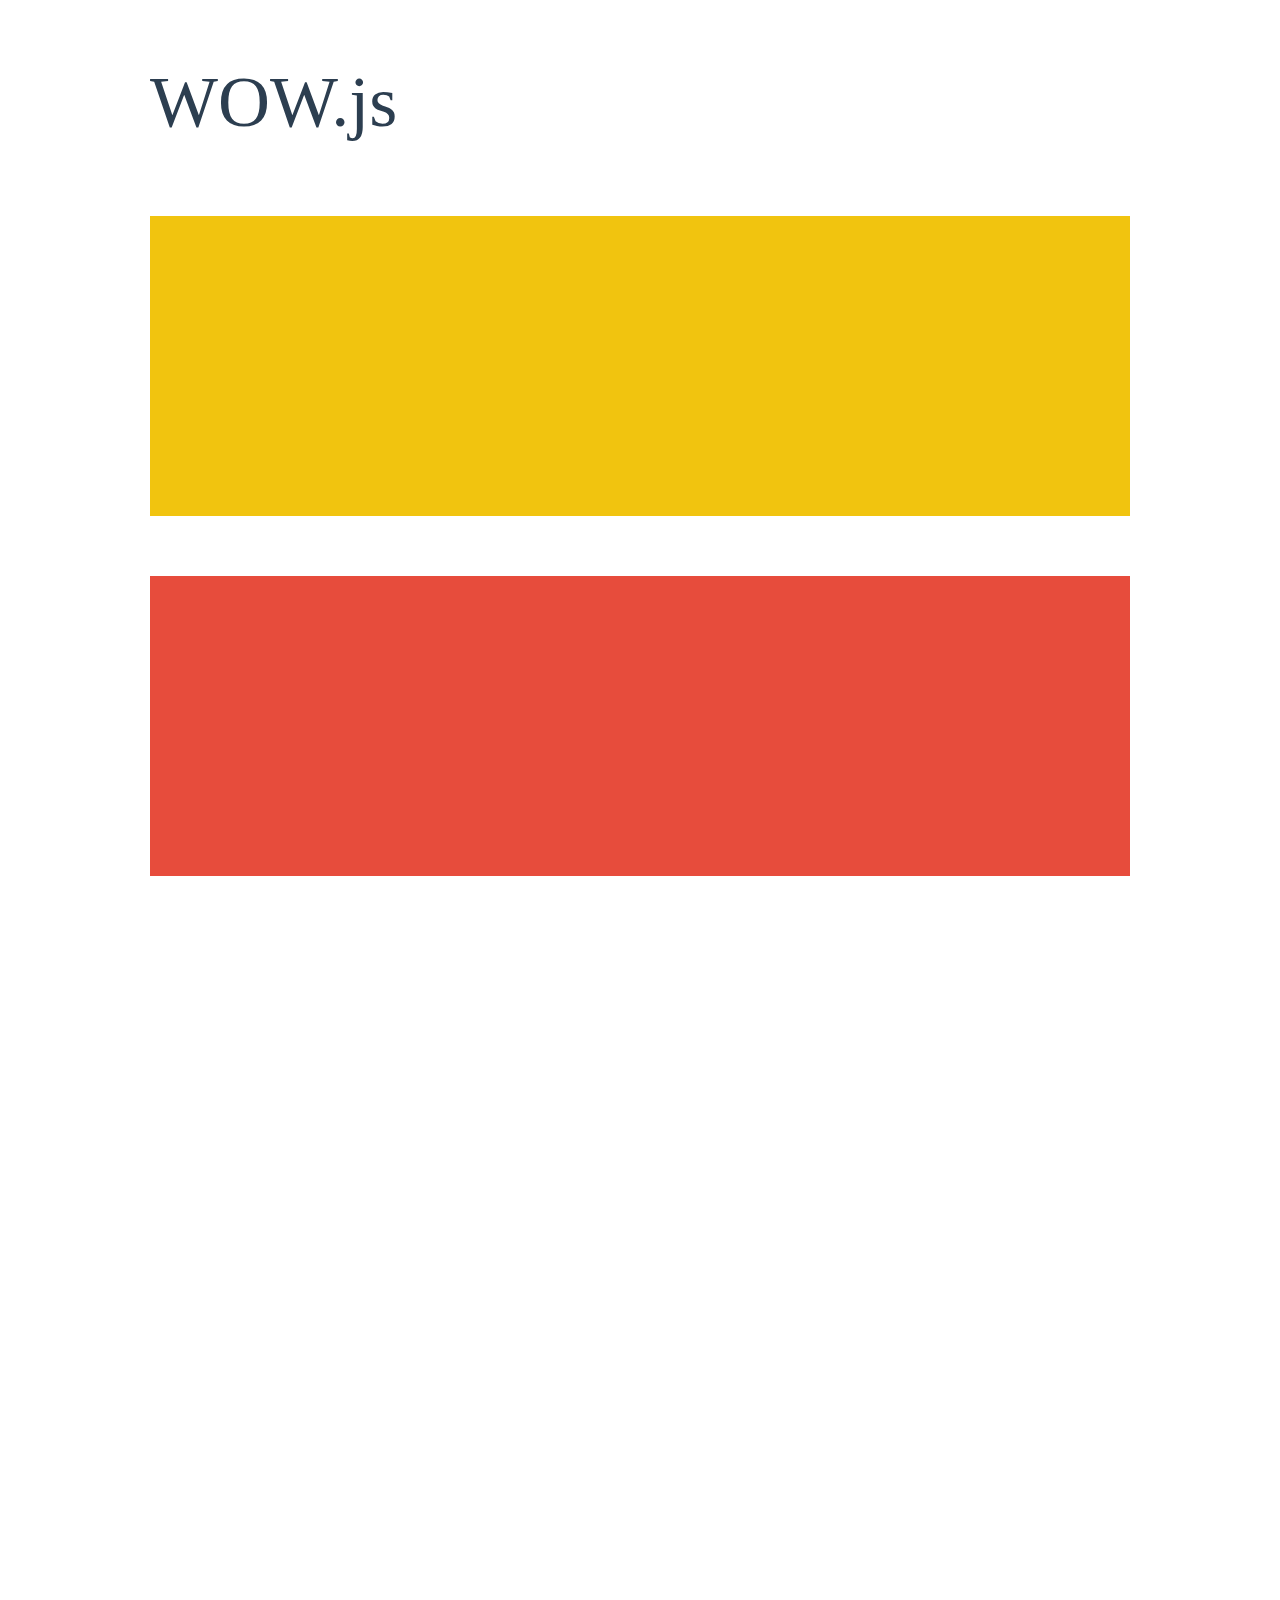
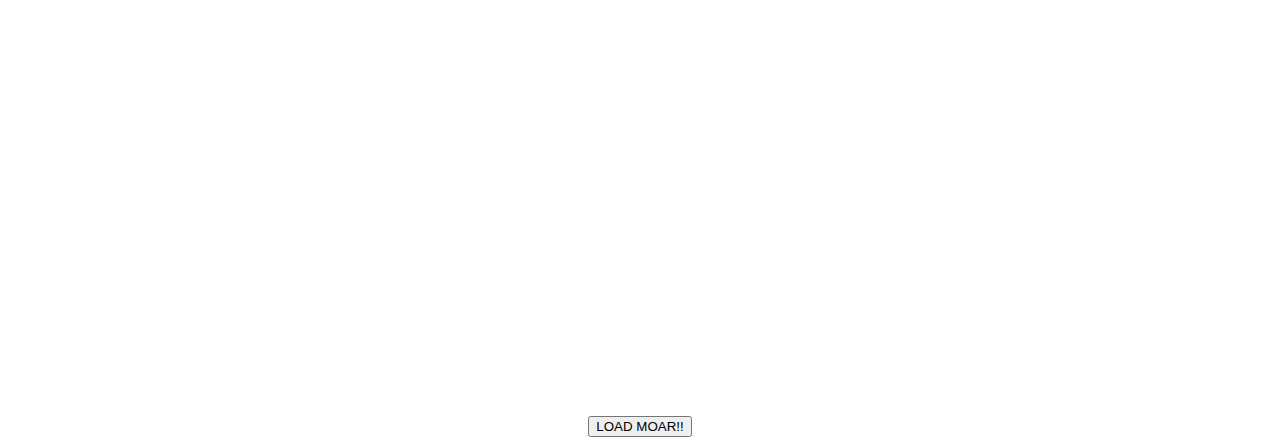
<file: rsrc/wow-master/demo.html>
<!doctype html>

<html lang="en">
<head>
  <meta charset="utf-8">
  <title>WOW</title>
  <link rel="stylesheet" href="css/libs/animate.css">
  <link rel="stylesheet" href="css/site.css">
  <style>
    .wow:first-child {
      visibility: hidden;
    }
  </style>
  <!--[if IE]>
    <script src="http://html5shiv.googlecode.com/svn/trunk/html5.js"></script>
  <![endif]-->
</head>

<body>
  <div id="container">
    <header>
      <h1>WOW.js</h1>
    </header>
    <div id="main">
      <section class="wow fadeInDown" style="background-color: #f1c40f;"></section>
      <section class="wow pulse" style="background-color: #e74c3c;" data-wow-iteration="infinite" data-wow-duration="1500ms"></section>
      <section class="section--purple wow slideInRight" data-wow-delay="2s"></section>
      <section class="section--blue wow bounceInLeft" data-wow-offset="300"></section>
      <section class="section--green wow slideInLeft" data-wow-duration="4s"></section>
      <button id="moar">LOAD MOAR!!</button>
    </div>
  </div>
  <script src="dist/wow.js"></script>
  <script>
    wow = new WOW(
      {
        animateClass: 'animated',
        offset:       100,
        callback:     function(box) {
          console.log("WOW: animating <" + box.tagName.toLowerCase() + ">")
        }
      }
    );
    wow.init();
    document.getElementById('moar').onclick = function() {
      var section = document.createElement('section');
      section.className = 'section--purple wow fadeInDown';
      this.parentNode.insertBefore(section, this);
    };
  </script>
</body>
</html>
</file>
<file: rsrc/wow-master/css/site.css>
h1 {
  font-size:     72px;
  line-height:   1.5;
  color: #2c3e50;
  font-weight:   100;
}

#container {
  width:  980px;
  margin: 0 auto;
}

section {
  height: 300px;
  margin: 60px 0;
}

.section--purple {
  background-color: #9b59b6;
}

.section--blue {
  background-color: #3498db;
}

.section--green {
  background-color: #2ecc71;
}

#main {
  text-align: center;
}

#more {
  margin: 20px auto 48px;
}
</file>
